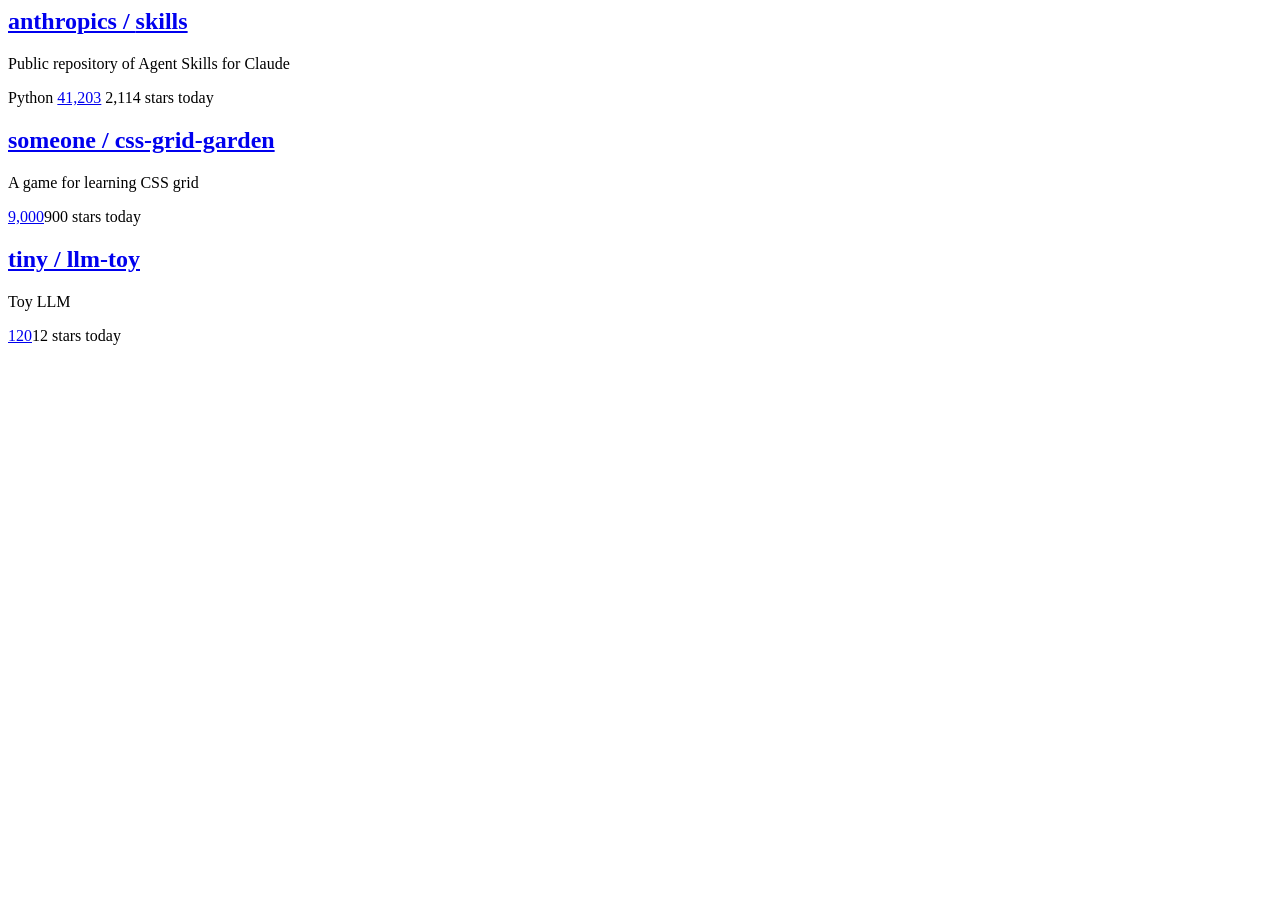
<file: tests/fixtures/gh_trending.html>
<html><body><div>
<article class="Box-row">
  <h2 class="h3 lh-condensed">
    <a data-view-component="true" href="/anthropics/skills" class="Link">anthropics / <span>skills</span></a>
  </h2>
  <p class="col-9 color-fg-muted my-1 pr-4">Public repository of Agent Skills for Claude</p>
  <div class="f6"><span itemprop="programmingLanguage">Python</span>
    <a href="/anthropics/skills/stargazers" class="Link"> 41,203</a>
    <span class="d-inline-block float-sm-right">2,114 stars today</span></div>
</article>
<article class="Box-row">
  <h2 class="h3 lh-condensed"><a href="/someone/css-grid-garden" class="Link">someone / css-grid-garden</a></h2>
  <p class="col-9">A game for learning CSS grid</p>
  <div><a href="/someone/css-grid-garden/stargazers"> 9,000</a><span>900 stars today</span></div>
</article>
<article class="Box-row">
  <h2 class="h3 lh-condensed"><a href="/tiny/llm-toy" class="Link">tiny / llm-toy</a></h2>
  <p class="col-9">Toy LLM</p>
  <div><a href="/tiny/llm-toy/stargazers"> 120</a><span>12 stars today</span></div>
</article>
</div></body></html>
</file>
